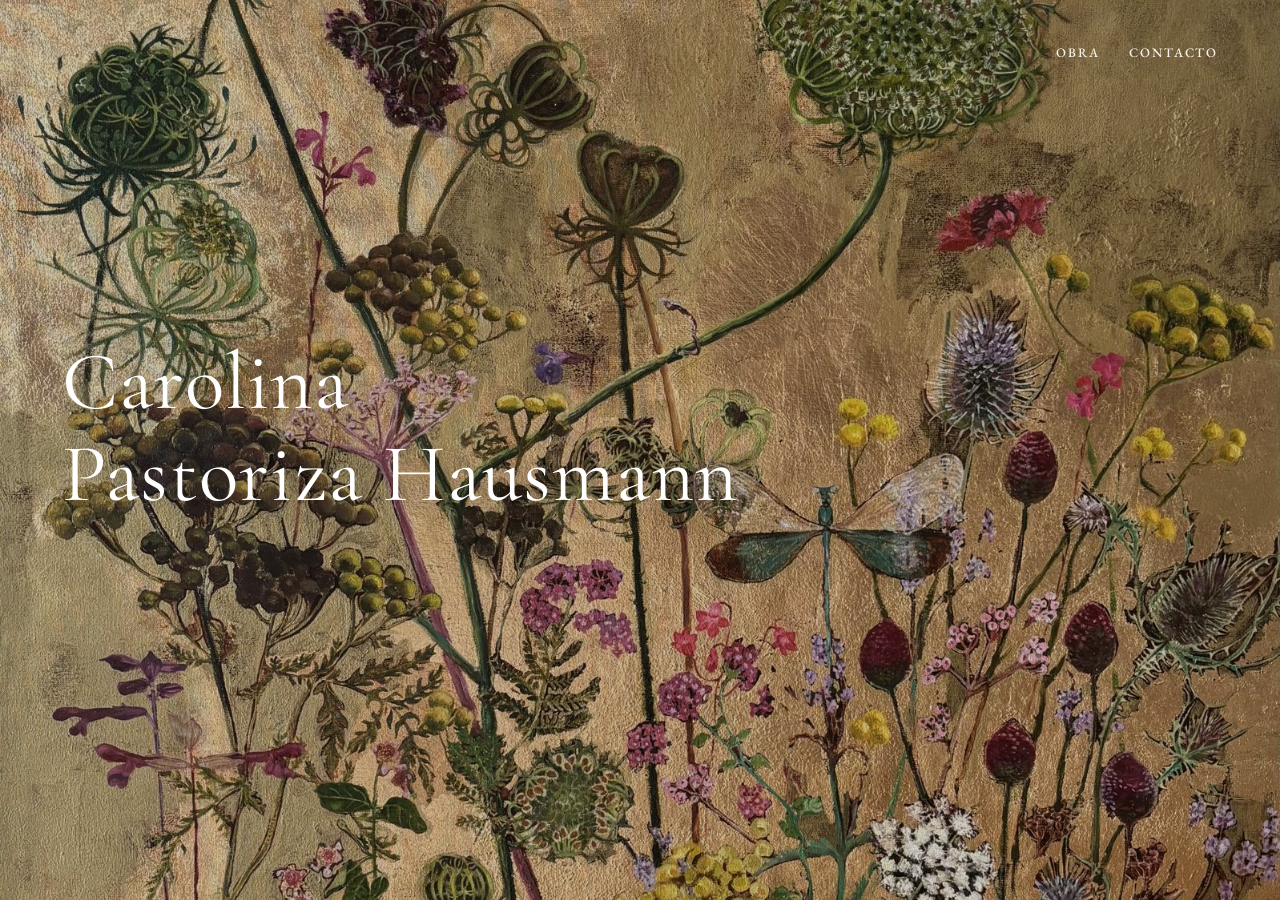
<file: index.html>
<!DOCTYPE html>
<html lang="es">
<head>
<meta charset="utf-8">
<meta name="viewport" content="width=device-width, initial-scale=1">
<title>Carolina Pastoriza Hausmann</title>
<meta name="description" content="Carolina Pastoriza Hausmann — artista visual. Pintura, grabado y arte digital.">
<link rel="icon" href="data:image/svg+xml,%3Csvg xmlns='http://www.w3.org/2000/svg' viewBox='0 0 32 32'%3E%3Crect width='32' height='32' fill='%23F5F1E7'/%3E%3Ctext x='16' y='23' font-family='Georgia' font-size='19' fill='%23B98A2F' text-anchor='middle'%3EC%3C/text%3E%3C/svg%3E">
<link rel="preconnect" href="https://fonts.googleapis.com"><link rel="preconnect" href="https://fonts.gstatic.com" crossorigin>
<link href="https://fonts.googleapis.com/css2?family=Cormorant+Garamond:wght@400;500;600&family=EB+Garamond:ital,wght@0,400;0,500;0,600;1,400;1,600&display=swap" rel="stylesheet">
<link rel="stylesheet" href="css/estilo.css">
</head>
<body class="oscura">
<div class="fondo" style="background-image:url('assets/hero.jpg')"></div>
<div class="velo"></div>
<div class="hero">
  <header class="top">
    <span></span>
    <nav class="menu">
      <a href="obra">Obra</a>
      <a href="contacto">Contacto</a>
    </nav>
  </header>
  <div class="hero-nombre">
    <h1 id="nombre">Carolina Pastoriza&nbsp;Hausmann</h1>
  </div>
</div>
<script src="data/seed.js"></script>
<script src="js/base.js"></script>
<script>
CARO.promesa.then(d => {
  const n = (d.textos.nombre || '').trim();
  if (n) document.getElementById('nombre').innerHTML = esc(n.split(' ')[0]) + '<br>' + esc(n.split(' ').slice(1).join(' '));
});
</script>
</body>
</html>
</file>
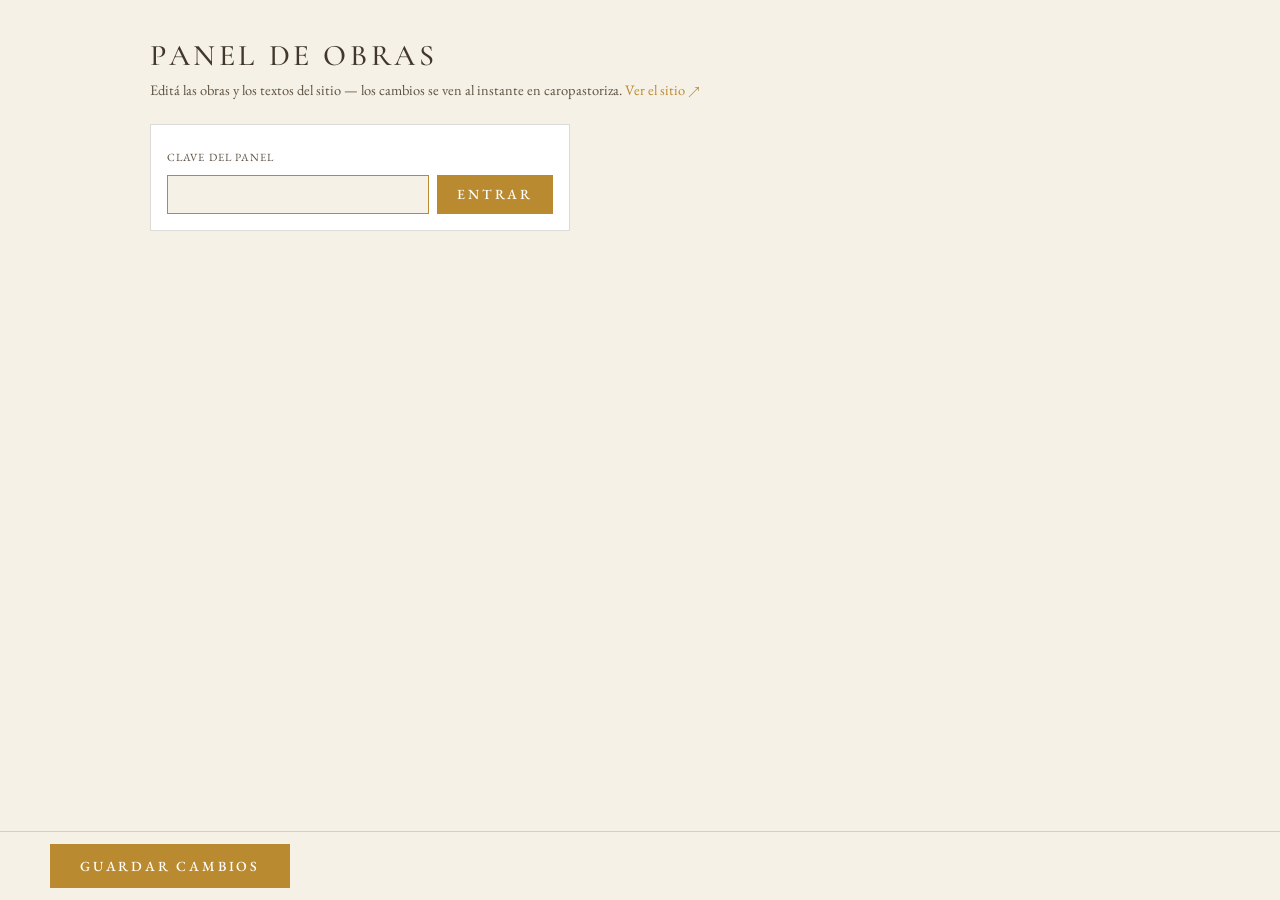
<file: admin.html>
<!DOCTYPE html>
<html lang="es">
<head>
<meta charset="utf-8">
<meta name="viewport" content="width=device-width, initial-scale=1">
<meta name="robots" content="noindex,nofollow">
<title>Admin — Carolina Pastoriza Hausmann</title>
<link rel="icon" href="data:image/svg+xml,%3Csvg xmlns='http://www.w3.org/2000/svg' viewBox='0 0 32 32'%3E%3Crect width='32' height='32' fill='%23F5F1E7'/%3E%3Ctext x='16' y='23' font-family='Georgia' font-size='19' fill='%23B98A2F' text-anchor='middle'%3EC%3C/text%3E%3C/svg%3E">
<link rel="preconnect" href="https://fonts.googleapis.com"><link rel="preconnect" href="https://fonts.gstatic.com" crossorigin>
<link href="https://fonts.googleapis.com/css2?family=Cormorant+Garamond:wght@400;500;600&family=EB+Garamond:ital,wght@0,400;0,500;0,600;1,400;1,600&display=swap" rel="stylesheet">
<link rel="stylesheet" href="css/estilo.css">
<style>
.adm{max-width:1080px;margin:0 auto;padding:30px clamp(18px,4vw,50px) 90px}
.adm h1{font:500 30px/1.2 var(--display);letter-spacing:.12em;margin:8px 0 4px}
.adm .nota{color:var(--tinta2);font-size:14.5px;margin-bottom:22px}
.tabs{display:flex;gap:8px;flex-wrap:wrap;margin:22px 0}
.tabs button{font:500 13px/1 var(--serif);letter-spacing:.13em;text-transform:uppercase;background:transparent;border:1px solid var(--linea);color:var(--tinta2);padding:11px 18px;cursor:pointer}
.tabs button.on{border-color:var(--oro);color:var(--oro)}
.card{background:#fff;border:1px solid var(--linea);padding:16px;margin-bottom:14px;display:grid;grid-template-columns:92px 1fr;gap:16px}
.card img{width:92px;height:92px;object-fit:cover;box-shadow:0 1px 8px rgba(60,45,20,.18)}
.campos{display:grid;grid-template-columns:repeat(auto-fill,minmax(150px,1fr));gap:9px}
.campos label{display:block;font-size:10px;letter-spacing:.1em;text-transform:uppercase;color:var(--tinta2);margin-bottom:3px}
.inp{width:100%;font:400 15px/1.4 var(--serif);color:var(--tinta);background:var(--crema);border:1px solid var(--linea);padding:8px 10px}
.inp:focus{outline:none;border-color:var(--oro)}
textarea.inp{resize:vertical}
.fila-acciones{grid-column:1/-1;display:flex;gap:8px;align-items:center;flex-wrap:wrap;margin-top:2px}
.mini{font:500 12px/1 var(--serif);letter-spacing:.08em;background:transparent;border:1px solid var(--linea);color:var(--tinta2);padding:8px 12px;cursor:pointer}
.mini:hover{border-color:var(--oro);color:var(--oro)}
.mini.rojo:hover{border-color:#B3452E;color:#B3452E}
.btn-oro{font:500 14px/1 var(--serif);letter-spacing:.2em;text-transform:uppercase;background:var(--oro);border:none;color:#fff;padding:15px 30px;cursor:pointer}
.btn-oro:disabled{opacity:.6}
.barra-guardar{position:fixed;left:0;right:0;bottom:0;background:rgba(245,241,231,.96);border-top:1px solid var(--linea);padding:12px clamp(18px,4vw,50px);display:flex;gap:14px;align-items:center;z-index:50}
.chip-ok{color:#3F7A44;font-size:14px}
.msg{background:#fff;border:1px solid var(--linea);padding:14px 16px;margin-bottom:10px}
.msg b{font-size:15px}
.msg .cu{color:var(--tinta2);font-size:12.5px;margin-bottom:6px}
.tx-grid{display:grid;gap:14px;max-width:720px}
.oculta-si{opacity:.45}
@media(max-width:620px){.card{grid-template-columns:1fr}.card img{width:120px;height:120px}}
</style>
</head>
<body>
<div class="adm">
  <div style="display:flex;justify-content:space-between;align-items:baseline;gap:10px;flex-wrap:wrap">
    <div>
      <h1>PANEL DE OBRAS</h1>
      <div class="nota">Editá las obras y los textos del sitio — los cambios se ven al instante en caropastoriza. <a href="./" target="_blank" style="color:var(--oro)">Ver el sitio ↗</a></div>
    </div>
    <button class="mini" onclick="salir()" id="btnSalir" hidden>Salir</button>
  </div>
  <div id="cuerpo"></div>
</div>
<div class="barra-guardar" id="barra" hidden>
  <button class="btn-oro" id="btnGuardar" onclick="guardar()">Guardar cambios</button>
  <span class="chip-ok" id="chipOk"></span>
</div>
<script src="data/seed.js"></script>
<script src="js/base.js"></script>
<script>
let KEY = localStorage.getItem('caro_key') || '';
let D = null, TAB = 'oleo', SUCIO = false;
const $ = s => document.querySelector(s);
const SERIES = [['oleo','Óleo'],['grabado','Grabado'],['digital','Digital']];

function login (msg) {
  $('#cuerpo').innerHTML = `<div class="card" style="grid-template-columns:1fr;max-width:420px">
    <div><label style="font-size:11px;letter-spacing:.1em;text-transform:uppercase;color:var(--tinta2)">Clave del panel</label>
    <div style="display:flex;gap:8px;margin-top:6px"><input class="inp" id="k" type="password" style="flex:1">
    <button class="btn-oro" style="padding:12px 20px" onclick="entrar()">Entrar</button></div>
    ${msg ? '<div style="color:#B3452E;font-size:13.5px;margin-top:8px">' + esc(msg) + '</div>' : ''}</div></div>`;
  const k = $('#k'); k.focus(); k.onkeydown = e => { if (e.key === 'Enter') entrar(); };
}
async function entrar () { KEY = $('#k').value.trim(); localStorage.setItem('caro_key', KEY); cargar(); }
function salir () { localStorage.removeItem('caro_key'); KEY = ''; location.reload(); }

async function cargar () {
  if (!KEY) return login();
  $('#cuerpo').innerHTML = '<div class="nota">Cargando…</div>';
  try {
    const r = await fetch(CARO_API + '/data', { cache: 'no-store', headers: { 'x-caro-key': KEY } });
    const d = await r.json();
    if (!d.admin) { localStorage.removeItem('caro_key'); return login('Clave incorrecta'); }
    D = {
      obras: (Array.isArray(d.obras) && d.obras.length) ? d.obras : JSON.parse(JSON.stringify(SEED.obras)),
      textos: Object.assign({}, SEED.textos, d.textos || {}),
      mensajes: d.mensajes || []
    };
    $('#btnSalir').hidden = false; $('#barra').hidden = false;
    render();
  } catch (e) { $('#cuerpo').innerHTML = '<div class="nota">No se pudo cargar: ' + esc(e.message) + '</div>'; }
}

function marcar () { SUCIO = true; $('#chipOk').textContent = 'Cambios sin guardar'; $('#chipOk').style.color = '#9A6B12'; }

function render () {
  const tabs = SERIES.map(([k, l]) => `<button class="${TAB === k ? 'on' : ''}" onclick="TAB='${k}';render()">${l} (${D.obras.filter(o => o.serie === k).length})</button>`).join('')
    + `<button class="${TAB === 'textos' ? 'on' : ''}" onclick="TAB='textos';render()">Textos</button>`
    + `<button class="${TAB === 'mensajes' ? 'on' : ''}" onclick="TAB='mensajes';render()">Mensajes (${D.mensajes.length})</button>`;
  let cuerpo = '';
  if (TAB === 'textos') cuerpo = vTextos();
  else if (TAB === 'mensajes') cuerpo = vMensajes();
  else cuerpo = vObras(TAB);
  $('#cuerpo').innerHTML = `<div class="tabs">${tabs}</div>` + cuerpo;
}

function vObras (serie) {
  const obras = D.obras.filter(o => o.serie === serie);
  return obras.map(o => {
    const i = D.obras.indexOf(o);
    return `<div class="card ${o.oculta ? 'oculta-si' : ''}">
      <img src="${esc(o.img)}" alt="">
      <div>
        <div class="campos">
          <div style="grid-column:1/-1"><label>Título</label><input class="inp" value="${esc(o.titulo)}" oninput="D.obras[${i}].titulo=this.value;marcar()"></div>
          <div><label>Técnica</label><input class="inp" value="${esc(o.tecnica || '')}" oninput="D.obras[${i}].tecnica=this.value;marcar()"></div>
          <div><label>Soporte</label><input class="inp" value="${esc(o.soporte || '')}" oninput="D.obras[${i}].soporte=this.value;marcar()"></div>
          <div><label>Medidas</label><input class="inp" value="${esc(o.medidas || '')}" oninput="D.obras[${i}].medidas=this.value;marcar()"></div>
          <div><label>Ubicación</label><input class="inp" value="${esc(o.ubicacion || '')}" oninput="D.obras[${i}].ubicacion=this.value;marcar()"></div>
          <div><label>Año</label><input class="inp" value="${esc(o.anio || '')}" oninput="D.obras[${i}].anio=this.value;marcar()"></div>
          <div style="grid-column:1/-1"><label>Descripción (opcional, se ve en la ficha)</label><textarea class="inp" rows="2" oninput="D.obras[${i}].descripcion=this.value;marcar()">${esc(o.descripcion || '')}</textarea></div>
        </div>
        <div class="fila-acciones">
          <button class="mini" onclick="mover(${i},-1)">↑ Subir</button>
          <button class="mini" onclick="mover(${i},1)">↓ Bajar</button>
          <button class="mini" onclick="D.obras[${i}].oculta=!D.obras[${i}].oculta;marcar();render()">${o.oculta ? '👁 Mostrar' : '🙈 Ocultar'}</button>
          <label class="mini" style="cursor:pointer">📷 Cambiar foto<input type="file" accept="image/*" hidden onchange="subirFoto(this,${i})"></label>
          <button class="mini rojo" onclick="borrar(${i})">Eliminar</button>
        </div>
      </div>
    </div>`;
  }).join('') + `
  <div class="card" style="grid-template-columns:1fr">
    <div class="fila-acciones" style="margin:0">
      <label class="mini" style="cursor:pointer;border-color:var(--oro);color:var(--oro)">＋ Agregar obra a ${serieNombre(serie)} (elegí la foto)
        <input type="file" accept="image/*" hidden onchange="nuevaObra(this,'${serie}')"></label>
      <span class="nota" style="margin:0">La foto se sube sola; después completá los datos y Guardar.</span>
    </div>
  </div>`;
}

function mover (i, dir) {
  const o = D.obras[i];
  const hermanos = D.obras.filter(x => x.serie === o.serie);
  const pos = hermanos.indexOf(o);
  const dest = hermanos[pos + dir];
  if (!dest) return;
  const j = D.obras.indexOf(dest);
  D.obras[i] = dest; D.obras[j] = o;
  marcar(); render();
}
function borrar (i) {
  if (!confirm('¿Eliminar "' + D.obras[i].titulo + '" del sitio? (la foto original queda en tu Drive)')) return;
  D.obras.splice(i, 1); marcar(); render();
}
async function subirArchivo (file) {
  const r = await fetch(CARO_API + '/upload-url', { method: 'POST', headers: { 'Content-Type': 'application/json', 'x-caro-key': KEY }, body: JSON.stringify({ nombre: file.name, bytes: file.size }) });
  const d = await r.json();
  if (d.error) throw new Error(d.error);
  const up = await fetch(d.uploadUrl, { method: 'PUT', headers: { 'Content-Type': file.type || 'image/jpeg' }, body: file });
  if (!up.ok) throw new Error('Falló la subida de la foto');
  return d.publicUrl;
}
async function subirFoto (inp, i) {
  const f = inp.files[0]; if (!f) return;
  try { D.obras[i].img = await subirArchivo(f); marcar(); render(); }
  catch (e) { alert(e.message); }
}
async function nuevaObra (inp, serie) {
  const f = inp.files[0]; if (!f) return;
  try {
    const url = await subirArchivo(f);
    D.obras.push({ id: 'ob_' + Date.now().toString(36), serie, titulo: 'NUEVA OBRA', tecnica: serie === 'oleo' ? 'Óleo' : serie === 'grabado' ? 'Grabado' : 'Arte digital', soporte: serie === 'oleo' ? 'Tela' : '', medidas: '', ubicacion: serie === 'digital' ? '' : 'Buenos Aires', anio: String(new Date().getFullYear()), descripcion: '', img: url });
    marcar(); render(); window.scrollTo(0, document.body.scrollHeight);
  } catch (e) { alert(e.message); }
}

function vTextos () {
  const t = D.textos;
  const campo = (k, l, rows) => `<div><label style="font-size:11px;letter-spacing:.1em;text-transform:uppercase;color:var(--tinta2)">${l}</label>` +
    (rows ? `<textarea class="inp" rows="${rows}" oninput="D.textos['${k}']=this.value;marcar()">${esc(t[k] || '')}</textarea>`
          : `<input class="inp" value="${esc(t[k] || '')}" oninput="D.textos['${k}']=this.value;marcar()">`) + '</div>';
  return `<div class="tx-grid">
    ${campo('nombre', 'Nombre (logo y home)')}
    ${campo('email', 'Email de contacto (recibe los mensajes del formulario)')}
    ${campo('instagram', 'Instagram (sin @)')}
    <div style="border-top:1px solid var(--linea);padding-top:14px;font:500 13px/1 var(--serif);letter-spacing:.14em;color:var(--tinta2)">PÁGINA CAROLINA</div>
    ${campo('caroSub', 'Subtítulo (PINTURA · GRABADO · ARTE DIGITAL)')}
    ${campo('caroIntro', 'Texto principal', 4)}
    ${campo('b1t', 'Bloque 1 — título')} ${campo('b1', 'Bloque 1 — texto', 3)}
    ${campo('b2t', 'Bloque 2 — título')} ${campo('b2', 'Bloque 2 — texto', 3)}
    ${campo('b3t', 'Bloque 3 — título')} ${campo('b3', 'Bloque 3 — texto', 3)}
    ${campo('b4t', 'Bloque 4 — título')} ${campo('b4', 'Bloque 4 — texto', 3)}
  </div>`;
}

function vMensajes () {
  if (!D.mensajes.length) return '<div class="nota">Todavía no llegaron mensajes desde el formulario de contacto.</div>';
  return D.mensajes.map(m => `<div class="msg">
    <div class="cu">${new Date(m.t).toLocaleString('es-AR', { day: 'numeric', month: 'short', year: 'numeric', hour: '2-digit', minute: '2-digit' })}</div>
    <b>${esc(m.nombre)}</b> ${m.email ? '· <a href="mailto:' + esc(m.email) + '" style="color:var(--oro)">' + esc(m.email) + '</a>' : ''}
    <div style="white-space:pre-wrap;margin-top:6px">${esc(m.mensaje)}</div>
  </div>`).join('');
}

async function guardar () {
  const btn = $('#btnGuardar'); btn.disabled = true; btn.textContent = 'Guardando…';
  try {
    const r = await fetch(CARO_API + '/guardar', { method: 'POST', headers: { 'Content-Type': 'application/json', 'x-caro-key': KEY }, body: JSON.stringify({ obras: D.obras, textos: D.textos }) });
    const d = await r.json();
    if (d.error) throw new Error(d.error);
    SUCIO = false;
    $('#chipOk').textContent = 'Guardado ✓ — ya está en el sitio'; $('#chipOk').style.color = '#3F7A44';
  } catch (e) { $('#chipOk').textContent = 'Error: ' + e.message; $('#chipOk').style.color = '#B3452E'; }
  btn.disabled = false; btn.textContent = 'Guardar cambios';
}
window.addEventListener('beforeunload', e => { if (SUCIO) { e.preventDefault(); e.returnValue = ''; } });
cargar();
</script>
</body>
</html>
</file>
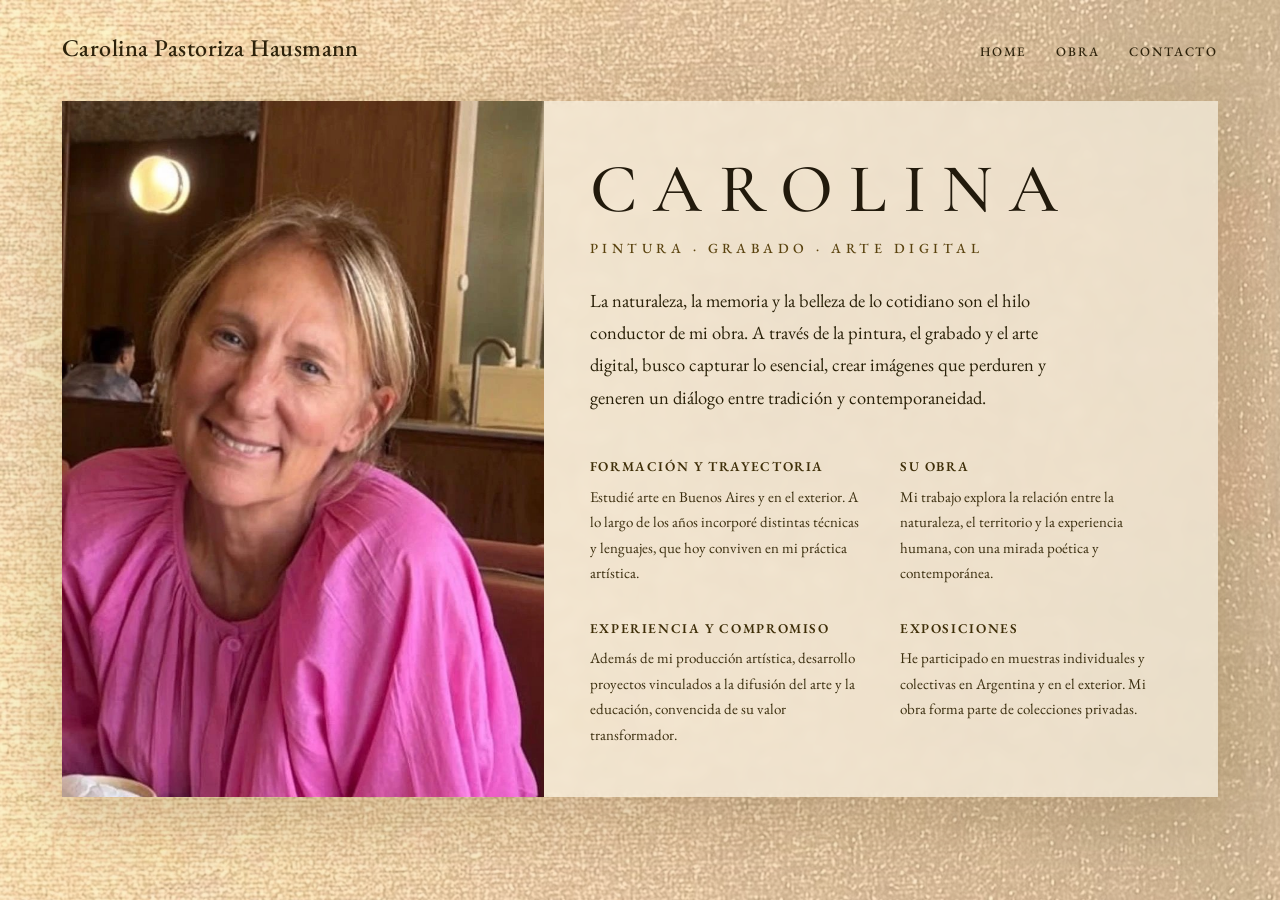
<file: carolina.html>
<!DOCTYPE html>
<html lang="es">
<head>
<meta charset="utf-8">
<meta name="viewport" content="width=device-width, initial-scale=1">
<title>Carolina — Carolina Pastoriza Hausmann</title>
<link rel="icon" href="data:image/svg+xml,%3Csvg xmlns='http://www.w3.org/2000/svg' viewBox='0 0 32 32'%3E%3Crect width='32' height='32' fill='%23F5F1E7'/%3E%3Ctext x='16' y='23' font-family='Georgia' font-size='19' fill='%23B98A2F' text-anchor='middle'%3EC%3C/text%3E%3C/svg%3E">
<link rel="preconnect" href="https://fonts.googleapis.com"><link rel="preconnect" href="https://fonts.gstatic.com" crossorigin>
<link href="https://fonts.googleapis.com/css2?family=Cormorant+Garamond:wght@400;500;600&family=EB+Garamond:ital,wght@0,400;0,500;0,600;1,400;1,600&display=swap" rel="stylesheet">
<link rel="stylesheet" href="css/estilo.css">
<style>body{color:#33290F}</style>
</head>
<body>
<div class="caro-fondo"></div>
<header class="top">
  <a class="logo" href="./" style="color:#2E230C">Carolina Pastoriza Hausmann</a>
  <nav class="menu" style="--tinta:#2E230C">
    <a href="./" style="color:#2E230C">Home</a>
    <a href="obra" style="color:#2E230C">Obra</a>
    <a href="contacto" style="color:#2E230C">Contacto</a>
  </nav>
</header>
<main class="caro-wrap">
  <div class="caro-foto"><img src="assets/carolina.jpg" alt="Carolina Pastoriza Hausmann"></div>
  <div class="caro-col">
    <h1>CAROLINA</h1>
    <div class="sub" id="caroSub">PINTURA · GRABADO · ARTE DIGITAL</div>
    <p class="intro" id="caroIntro"></p>
    <div class="caro-bloques" id="bloques"></div>
  </div>
</main>
<script src="data/seed.js"></script>
<script src="js/base.js"></script>
<script>
function pintar (d) {
  const t = d.textos;
  document.getElementById('caroSub').textContent = t.caroSub || '';
  document.getElementById('caroIntro').textContent = t.caroIntro || '';
  document.getElementById('bloques').innerHTML = [['b1t','b1'],['b2t','b2'],['b3t','b3'],['b4t','b4']]
    .filter(([tt, bb]) => t[tt] || t[bb])
    .map(([tt, bb]) => `<div><h3>${esc(t[tt])}</h3><p>${esc(t[bb])}</p></div>`).join('');
}
pintar(CARO.local);
CARO.promesa.then(pintar);
</script>
</body>
</html>
</file>
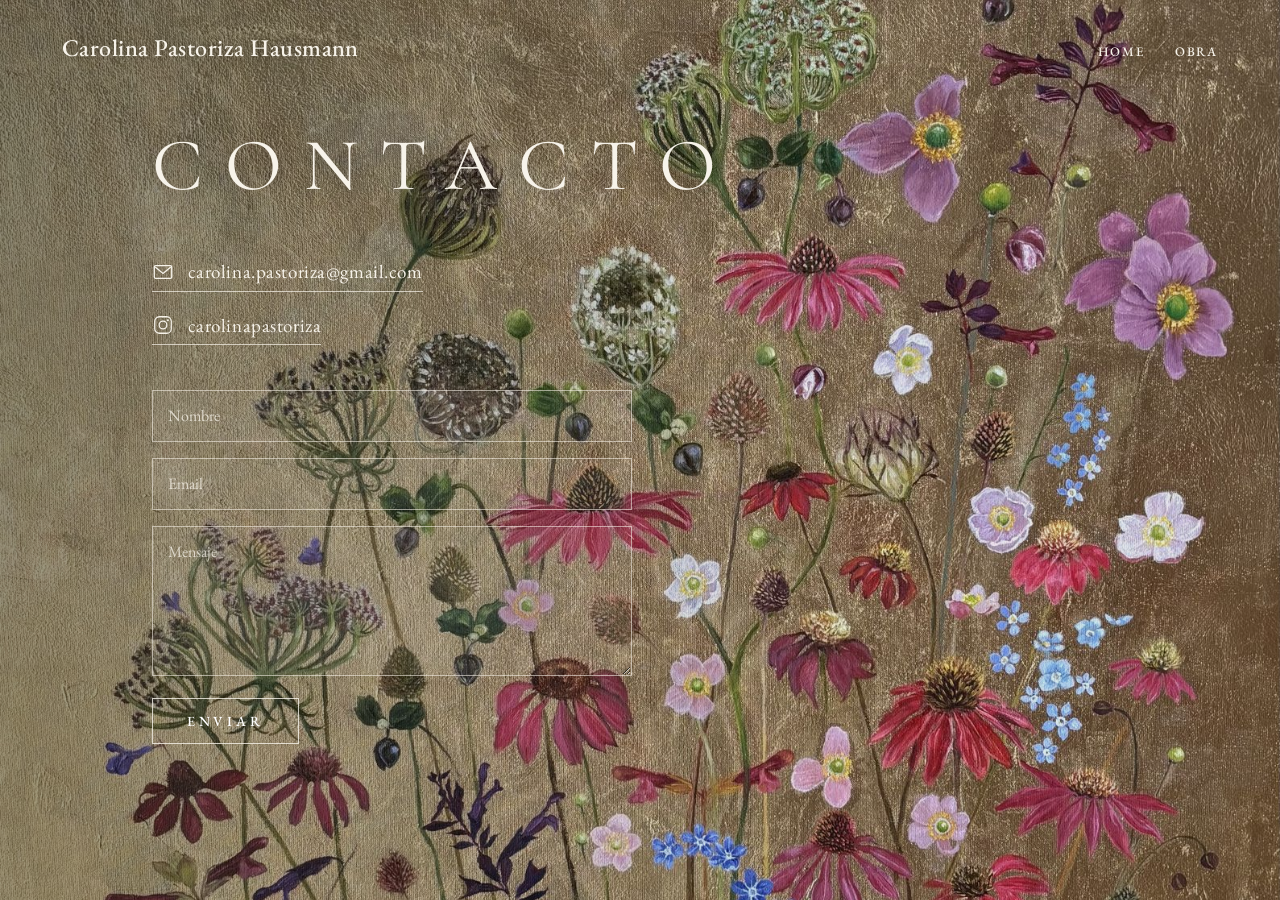
<file: contacto.html>
<!DOCTYPE html>
<html lang="es">
<head>
<meta charset="utf-8">
<meta name="viewport" content="width=device-width, initial-scale=1">
<title>Contacto — Carolina Pastoriza Hausmann</title>
<link rel="icon" href="data:image/svg+xml,%3Csvg xmlns='http://www.w3.org/2000/svg' viewBox='0 0 32 32'%3E%3Crect width='32' height='32' fill='%23F5F1E7'/%3E%3Ctext x='16' y='23' font-family='Georgia' font-size='19' fill='%23B98A2F' text-anchor='middle'%3EC%3C/text%3E%3C/svg%3E">
<link rel="preconnect" href="https://fonts.googleapis.com"><link rel="preconnect" href="https://fonts.gstatic.com" crossorigin>
<link href="https://fonts.googleapis.com/css2?family=Cormorant+Garamond:wght@400;500;600&family=EB+Garamond:ital,wght@0,400;0,500;0,600;1,400;1,600&display=swap" rel="stylesheet">
<link rel="stylesheet" href="css/estilo.css">
</head>
<body class="oscura">
<div class="fondo" style="background-image:url('assets/contacto-fondo.jpg');background-position:70% center"></div>
<div class="velo" style="background:linear-gradient(100deg,rgba(25,18,2,.5),rgba(25,18,2,.08) 60%)"></div>
<header class="top">
  <a class="logo" href="./" style="color:var(--blanco);text-shadow:0 1px 12px rgba(0,0,0,.4)">Carolina Pastoriza Hausmann</a>
  <nav class="menu">
    <a href="./">Home</a>
    <a href="obra">Obra</a>
  </nav>
</header>
<main class="cont-wrap">
  <h1>CONTACTO</h1>
  <div class="cont-datos">
    <a id="mail" href="mailto:carolina.pastoriza@gmail.com">
      <svg viewBox="0 0 24 24" fill="none" stroke="currentColor" stroke-width="1.4"><rect x="2.5" y="5" width="19" height="14" rx="1.5"/><path d="m3.5 6.5 8.5 7 8.5-7"/></svg>
      <span id="mailTxt">carolina.pastoriza@gmail.com</span>
    </a>
    <a id="ig" href="https://instagram.com/carolinapastoriza" target="_blank" rel="noopener">
      <svg viewBox="0 0 24 24" fill="none" stroke="currentColor" stroke-width="1.4"><rect x="3" y="3" width="18" height="18" rx="5"/><circle cx="12" cy="12" r="4.2"/><circle cx="17.3" cy="6.7" r="1.1" fill="currentColor" stroke="none"/></svg>
      <span id="igTxt">carolinapastoriza</span>
    </a>
  </div>
  <form class="cont-form" id="form">
    <input id="f-nombre" placeholder="Nombre" autocomplete="name" required>
    <input id="f-email" type="email" placeholder="Email" autocomplete="email">
    <textarea id="f-mensaje" placeholder="Mensaje" required></textarea>
    <button type="submit" id="f-btn">ENVIAR</button>
    <div class="cont-ok" id="f-ok" hidden></div>
  </form>
</main>
<script src="data/seed.js"></script>
<script src="js/base.js"></script>
<script>
CARO.promesa.then(d => {
  const t = d.textos;
  if (t.email) { document.getElementById('mail').href = 'mailto:' + t.email; document.getElementById('mailTxt').textContent = t.email; }
  if (t.instagram) { document.getElementById('ig').href = 'https://instagram.com/' + encodeURIComponent(t.instagram); document.getElementById('igTxt').textContent = t.instagram; }
});
document.getElementById('form').addEventListener('submit', async ev => {
  ev.preventDefault();
  const btn = document.getElementById('f-btn'), ok = document.getElementById('f-ok');
  btn.disabled = true; btn.textContent = 'ENVIANDO…';
  try {
    const r = await fetch(CARO_API + '/contacto', {
      method: 'POST', headers: { 'Content-Type': 'application/json' },
      body: JSON.stringify({ nombre: document.getElementById('f-nombre').value, email: document.getElementById('f-email').value, mensaje: document.getElementById('f-mensaje').value })
    });
    const d = await r.json();
    if (d.error) throw new Error(d.error);
    ok.hidden = false; ok.textContent = 'Gracias — tu mensaje fue enviado. Te responderemos a la brevedad.';
    ev.target.reset(); btn.textContent = 'ENVIADO ✓';
  } catch (e) {
    ok.hidden = false; ok.textContent = 'No se pudo enviar (' + e.message + '). Escribinos por mail, arriba.';
    btn.disabled = false; btn.textContent = 'ENVIAR';
  }
});
</script>
</body>
</html>
</file>
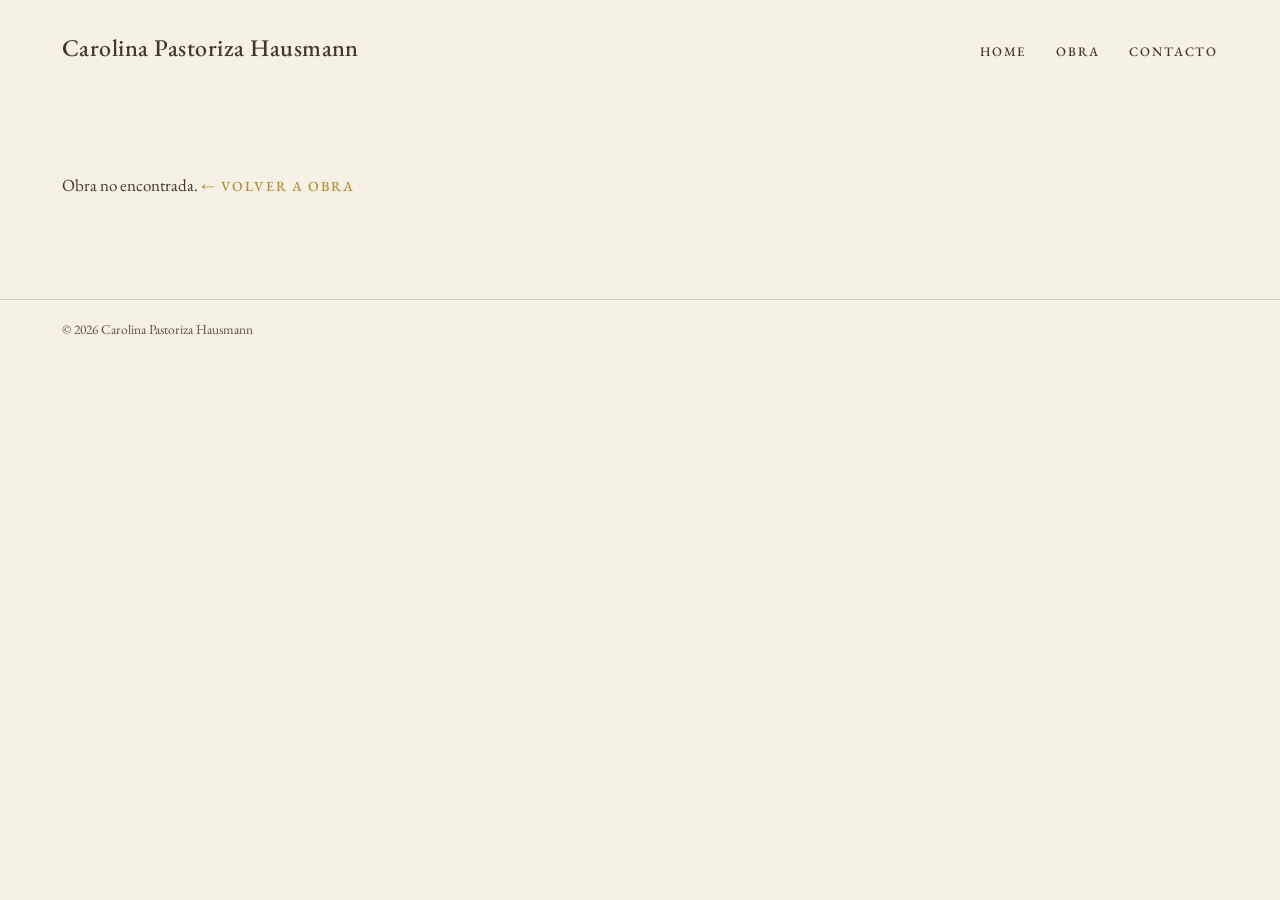
<file: ficha.html>
<!DOCTYPE html>
<html lang="es">
<head>
<meta charset="utf-8">
<meta name="viewport" content="width=device-width, initial-scale=1">
<title>Obra — Carolina Pastoriza Hausmann</title>
<link rel="icon" href="data:image/svg+xml,%3Csvg xmlns='http://www.w3.org/2000/svg' viewBox='0 0 32 32'%3E%3Crect width='32' height='32' fill='%23F5F1E7'/%3E%3Ctext x='16' y='23' font-family='Georgia' font-size='19' fill='%23B98A2F' text-anchor='middle'%3EC%3C/text%3E%3C/svg%3E">
<link rel="preconnect" href="https://fonts.googleapis.com"><link rel="preconnect" href="https://fonts.gstatic.com" crossorigin>
<link href="https://fonts.googleapis.com/css2?family=Cormorant+Garamond:wght@400;500;600&family=EB+Garamond:ital,wght@0,400;0,500;0,600;1,400;1,600&display=swap" rel="stylesheet">
<link rel="stylesheet" href="css/estilo.css">
</head>
<body>
<header class="top">
  <a class="logo" href="./">Carolina Pastoriza Hausmann</a>
  <nav class="menu">
    <a href="./">Home</a>
    <a href="obra">Obra</a>
    <a href="contacto">Contacto</a>
  </nav>
</header>
<main class="ficha" id="ficha"></main>
<footer class="pie">
  <span id="pieNombre">© 2026 Carolina Pastoriza Hausmann</span>
</footer>
<script src="data/seed.js"></script>
<script src="js/base.js"></script>
<script>
const ID = new URLSearchParams(location.search).get('id') || '';
function pintar (d) {
  const o = d.obras.find(x => x.id === ID);
  if (!o) { document.getElementById('ficha').innerHTML = '<p style="padding:40px 0">Obra no encontrada. <a class="volver" href="obra">← Volver a Obra</a></p>'; return; }
  document.title = o.titulo + ' — ' + (d.textos.nombre || 'Carolina Pastoriza Hausmann');
  const lineas = [o.tecnica, o.soporte, o.medidas, o.ubicacion, o.anio].filter(Boolean);
  document.getElementById('ficha').innerHTML = `
    <div class="ficha-img"><img src="${esc(o.img)}" alt="${esc(o.titulo)}"></div>
    <div class="ficha-info">
      <h1>${esc(o.titulo)}</h1>
      <div class="sub"></div>
      <div class="ficha-meta">${lineas.map(esc).join('<br>')}</div>
      ${o.descripcion ? '<p class="ficha-desc">' + esc(o.descripcion) + '</p>' : ''}
      <a class="volver" href="${esc(o.serie)}">← Volver a ${serieNombre(o.serie)}</a>
    </div>`;
  document.getElementById('pieNombre').textContent = '© ' + new Date().getFullYear() + ' ' + (d.textos.nombre || 'Carolina Pastoriza Hausmann');
}
pintar(CARO.local);
CARO.promesa.then(pintar);
</script>
</body>
</html>
</file>
<file: css/estilo.css>
/* ── Carolina Pastoriza Hausmann — estética del compendio ── */
:root{
  --crema:#F5F1E7;
  --tinta:#41372A;
  --tinta2:#5C5140;
  --oro:#B98A2F;
  --linea:rgba(65,55,42,.18);
  --blanco:#F7F3EA;
  --serif:'EB Garamond',Georgia,serif;
  --display:'Cormorant Garamond',Georgia,serif;
}
*{box-sizing:border-box;margin:0;padding:0}
html{scroll-behavior:smooth}
body{background:var(--crema);color:var(--tinta);font:400 17px/1.65 var(--serif);-webkit-font-smoothing:antialiased}
a{color:inherit;text-decoration:none}
img{display:block;max-width:100%}
:focus-visible{outline:2px solid var(--oro);outline-offset:3px}

/* Nav horizontal (páginas claras) */
.top{display:flex;justify-content:space-between;align-items:baseline;gap:20px;padding:34px clamp(22px,5vw,62px) 0;max-width:1340px;margin:0 auto;width:100%}
.logo{font:500 clamp(19px,2.2vw,24px)/1.2 var(--serif);letter-spacing:.02em}
.menu{display:flex;gap:clamp(14px,2.4vw,30px);flex-wrap:wrap}
.menu a{font:500 13px/1 var(--serif);letter-spacing:.14em;text-transform:uppercase;padding:6px 0;border-bottom:1px solid transparent}
.menu a:hover,.menu a.on{border-bottom-color:var(--oro);color:var(--oro)}

/* Páginas oscuras (fondos de pintura) */
.oscura{color:var(--blanco)}
.oscura .menu a:hover,.oscura .menu a.on{color:#fff;border-bottom-color:#fff}
.fondo{position:fixed;inset:0;z-index:-2;background-size:cover;background-position:center}
.velo{position:fixed;inset:0;z-index:-1;background:rgba(20,15,5,.18)}

/* Footer */
.pie{max-width:1340px;margin:60px auto 0;padding:18px clamp(22px,5vw,62px) 34px;border-top:1px solid var(--linea);display:flex;justify-content:space-between;gap:14px;flex-wrap:wrap;font-size:13.5px;color:var(--tinta2)}
.pie a{border-bottom:1px solid transparent}
.pie a:hover{color:var(--oro);border-bottom-color:var(--oro)}

/* ── HOME ── */
.hero{min-height:100svh;display:flex;flex-direction:column}
.hero .top{padding-top:40px}
.hero-nombre{flex:1;display:flex;align-items:center;max-width:1340px;margin:0 auto;width:100%;padding:0 clamp(22px,5vw,62px) 12vh}
.hero-nombre h1{font:400 clamp(44px,6.4vw,86px)/1.12 var(--display);color:#fff;letter-spacing:.015em;text-shadow:0 2px 26px rgba(0,0,0,.35)}

/* ── OBRA (portada) ── */
.obra-cuerpo{min-height:100svh;display:flex;flex-direction:column}
.obra-centro{flex:1;max-width:1340px;margin:0 auto;width:100%;padding:0 clamp(22px,5vw,62px);display:flex;flex-direction:column;justify-content:center;gap:9vh}
.obra-centro h1{font:500 clamp(52px,7vw,92px)/1 var(--display);letter-spacing:.3em;color:var(--blanco);text-shadow:0 2px 22px rgba(0,0,0,.35)}
.series{display:flex;justify-content:space-between;gap:34px;flex-wrap:wrap}
.serie-link{font:500 clamp(20px,2.4vw,30px)/1 var(--display);letter-spacing:.22em;color:var(--blanco);padding:0 4px 14px;border-bottom:1px solid rgba(247,243,234,.75);display:inline-flex;align-items:center;gap:14px;text-shadow:0 1px 14px rgba(0,0,0,.4);transition:.25s}
.serie-link span{font-size:.75em;transition:transform .25s}
.serie-link:hover{border-bottom-color:#fff;color:#fff}
.serie-link:hover span{transform:translateX(6px)}

/* ── Galerías con barra lateral ── */
.lado-wrap{display:grid;grid-template-columns:250px 1fr;max-width:1420px;margin:0 auto;min-height:100svh}
.lado{padding:46px 26px 46px clamp(22px,3.4vw,46px)}
.lado .marca{font:600 24px/1.22 var(--serif)}
.lado .marca em{display:block;font-style:normal}
.raya{width:26px;height:2px;background:var(--oro);margin:12px 0 26px}
.lado h1{font:500 22px/1 var(--serif);letter-spacing:.14em}
.lado nav{display:flex;flex-direction:column;gap:13px;margin-top:34px}
.lado nav a{font:500 12.5px/1 var(--serif);letter-spacing:.15em;text-transform:uppercase;color:var(--tinta2)}
.lado nav a:hover,.lado nav a.on{color:var(--oro)}
.galeria{padding:52px clamp(20px,3.5vw,54px) 30px;border-left:1px solid var(--linea);display:flex;flex-direction:column}
.grilla{flex:1;display:flex;flex-wrap:wrap;gap:26px 22px;align-content:flex-start;justify-content:center}
.pieza{cursor:pointer;transition:transform .25s}
.pieza:hover{transform:translateY(-4px)}
.pieza img{height:210px;width:auto;max-width:78vw;box-shadow:0 1px 14px rgba(60,45,20,.16)}
.pieza figcaption{margin-top:10px;max-width:250px}
.pieza .tit{font:600 italic 19px/1.25 var(--serif);font-style:italic}
.pieza .meta{font-size:14px;color:var(--tinta2);line-height:1.5;margin-top:2px}

/* ── Ficha de obra ── */
.ficha{max-width:1340px;margin:0 auto;padding:44px clamp(22px,5vw,62px) 0;display:grid;grid-template-columns:minmax(0,7fr) minmax(250px,4fr);gap:clamp(28px,5vw,80px);align-items:start}
.ficha-img img{max-height:76vh;width:auto;max-width:100%;box-shadow:0 2px 22px rgba(60,45,20,.18)}
.ficha-info{padding-top:9vh}
.ficha-info h1{font:500 clamp(26px,2.6vw,34px)/1.25 var(--serif);letter-spacing:.04em;text-transform:uppercase;max-width:14ch}
.ficha-info .sub{width:70px;height:2px;background:var(--oro);margin:14px 0 26px}
.ficha-meta{font:400 19px/2 var(--serif);letter-spacing:.05em;text-transform:uppercase}
.ficha-desc{margin-top:22px;font-size:16.5px;color:var(--tinta2);max-width:40ch}
.volver{display:inline-block;margin-top:30px;color:var(--oro);font:500 14px/1 var(--serif);letter-spacing:.12em;text-transform:uppercase;border-bottom:1px solid transparent}
.volver:hover{border-bottom-color:var(--oro)}

/* ── CAROLINA ── */
.caro-fondo{position:fixed;inset:0;z-index:-2;background:url('../assets/oro.jpg') center/cover}
/* velo suave: baja el brillo del dorado para que el texto respire */
.caro-fondo::after{content:'';position:absolute;inset:0;background:rgba(247,240,222,.38)}
/* Una sola pieza: foto + texto en la misma tarjeta sobre el dorado */
.caro-wrap{width:min(1180px,calc(100% - 2*clamp(22px,5vw,62px)));margin:4vh auto 8vh;display:grid;grid-template-columns:minmax(280px,5fr) 7fr;align-items:stretch;background:rgba(248,242,228,.68);backdrop-filter:blur(5px);-webkit-backdrop-filter:blur(5px);box-shadow:0 18px 70px rgba(80,55,10,.22);overflow:hidden}
.caro-foto{min-height:100%}
.caro-foto img{width:100%;height:100%;object-fit:cover;object-position:center 22%}
.caro-col{padding:clamp(30px,5.5vh,58px) clamp(24px,3.6vw,58px)}
.caro-col h1{font:500 clamp(42px,5.4vw,72px)/1.1 var(--display);letter-spacing:.24em;color:#221A0C}
.caro-col .sub{font:500 14px/1 var(--serif);letter-spacing:.32em;color:#5A430F;margin:14px 0 30px}
.caro-col .intro{font-size:18.5px;line-height:1.75;color:#2A2109;max-width:52ch}
.caro-bloques{display:grid;grid-template-columns:1fr 1fr;gap:34px clamp(24px,3vw,46px);margin-top:44px}
.caro-bloques h3{font:600 13.5px/1.3 var(--serif);letter-spacing:.12em;color:#3E2E08}
.caro-bloques p{font-size:15px;line-height:1.7;color:#3B2E0F;margin-top:8px}

/* ── CONTACTO ── */
.cont-wrap{max-width:1340px;margin:0 auto;padding:7vh clamp(22px,5vw,62px) 10vh;max-width:640px;margin-left:clamp(22px,7vw,120px)}
.cont-wrap h1{font:400 clamp(46px,5.8vw,76px)/1 var(--display);letter-spacing:.3em;color:var(--blanco);text-shadow:0 2px 18px rgba(0,0,0,.4)}
.cont-datos{margin:6vh 0 5vh;display:flex;flex-direction:column;gap:18px}
.cont-datos a{display:inline-flex;align-items:center;gap:14px;color:var(--blanco);font-size:19px;letter-spacing:.03em;width:max-content;max-width:100%;border-bottom:1px solid rgba(247,243,234,.7);padding-bottom:3px}
.cont-datos a:hover{border-bottom-color:#fff}
.cont-datos svg{width:22px;height:22px;flex:none}
.cont-form{display:flex;flex-direction:column;gap:16px;max-width:480px}
.cont-form input,.cont-form textarea{background:rgba(255,255,255,.06);border:1px solid rgba(247,243,234,.55);color:#fff;font:400 16px/1.5 var(--serif);padding:13px 15px;width:100%}
.cont-form input::placeholder,.cont-form textarea::placeholder{color:rgba(247,243,234,.75)}
.cont-form input:focus,.cont-form textarea:focus{outline:none;border-color:#fff;background:rgba(255,255,255,.1)}
.cont-form textarea{min-height:150px;resize:vertical}
.cont-form button{margin-top:6px;width:max-content;background:transparent;border:1px solid rgba(247,243,234,.8);color:#fff;font:500 14px/1 var(--serif);letter-spacing:.28em;padding:15px 34px;cursor:pointer;transition:.25s}
.cont-form button:hover{background:rgba(255,255,255,.14)}
.cont-ok{color:#EDE3C8;font-size:16px}

/* ── Responsive ── */
@media (max-width:900px){
  .lado-wrap{grid-template-columns:1fr}
  .lado{padding:34px 24px 0}
  .lado nav{flex-direction:row;flex-wrap:wrap;gap:16px;margin-top:20px}
  .galeria{border-left:none;padding-top:30px}
  .ficha{grid-template-columns:1fr}
  .ficha-info{padding-top:0}
  .caro-wrap{grid-template-columns:1fr}
  .caro-foto{min-height:0}
  .caro-foto img{height:46vh}
  .caro-bloques{grid-template-columns:1fr}
  .series{flex-direction:column;gap:34px;align-items:flex-start}
  .serie-link{width:max-content}
  .cont-wrap{margin-left:0}
}
@media (max-width:700px){
  .top{flex-wrap:nowrap;align-items:flex-start;gap:12px}
  .logo{font-size:17px;line-height:1.3;max-width:46%}
  .menu{flex-wrap:nowrap;gap:13px;justify-content:flex-end;margin-top:4px}
  .menu a{font-size:11px;letter-spacing:.09em;white-space:nowrap}
}
@media (max-width:560px){
  .pieza img{height:auto;width:100%;max-width:none}
  .pieza{width:100%}
  .grilla{gap:34px}
  .hero-nombre h1{font-size:44px}
}
</file>
